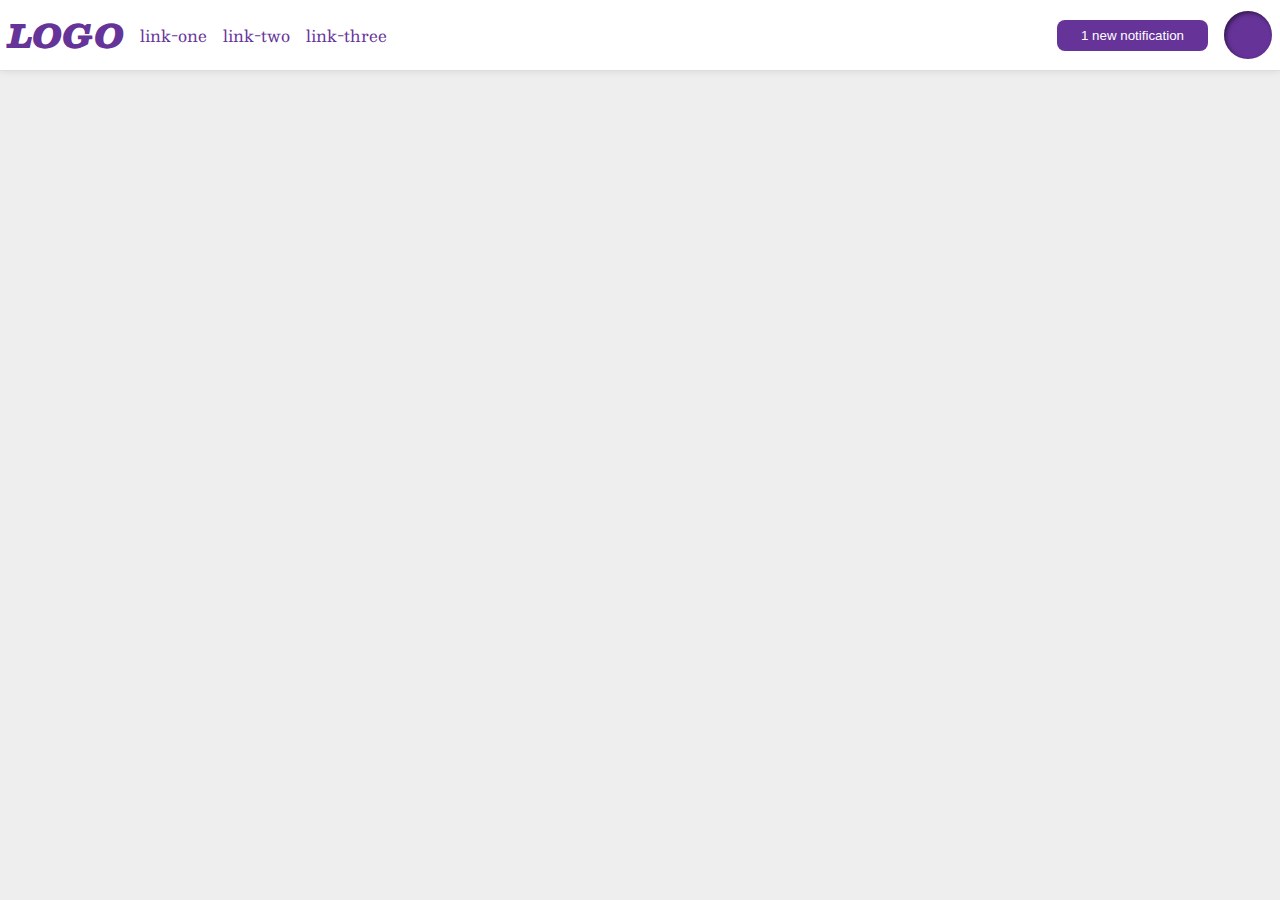
<file: foundations/flex/03-flex-header-2/index.html>
<!DOCTYPE html>
<html lang="en">
  <head>
    <meta charset="UTF-8">
    <meta http-equiv="X-UA-Compatible" content="IE=edge">
    <meta name="viewport" content="width=device-width, initial-scale=1.0">
    <title>Flex Header 2</title>
    <link rel="stylesheet" href="style.css">
  </head>
  <body>
    <div class="header">      
      <div class="left-side">
        <div class="logo">
          LOGO
        </div>
        <ul class="links">
          <li><a href="https://google.com">link-one</a></li>
          <li><a href="https://google.com">link-two</a></li>
          <li><a href="https://google.com">link-three</a></li>
        </ul>
      </div>
      <div class="right-side">
        <button class="notifications">
          1 new notification
        </button>
        <div class="profile-image"></div>
      </div>
    </div>
  </body>
</html>
</file>
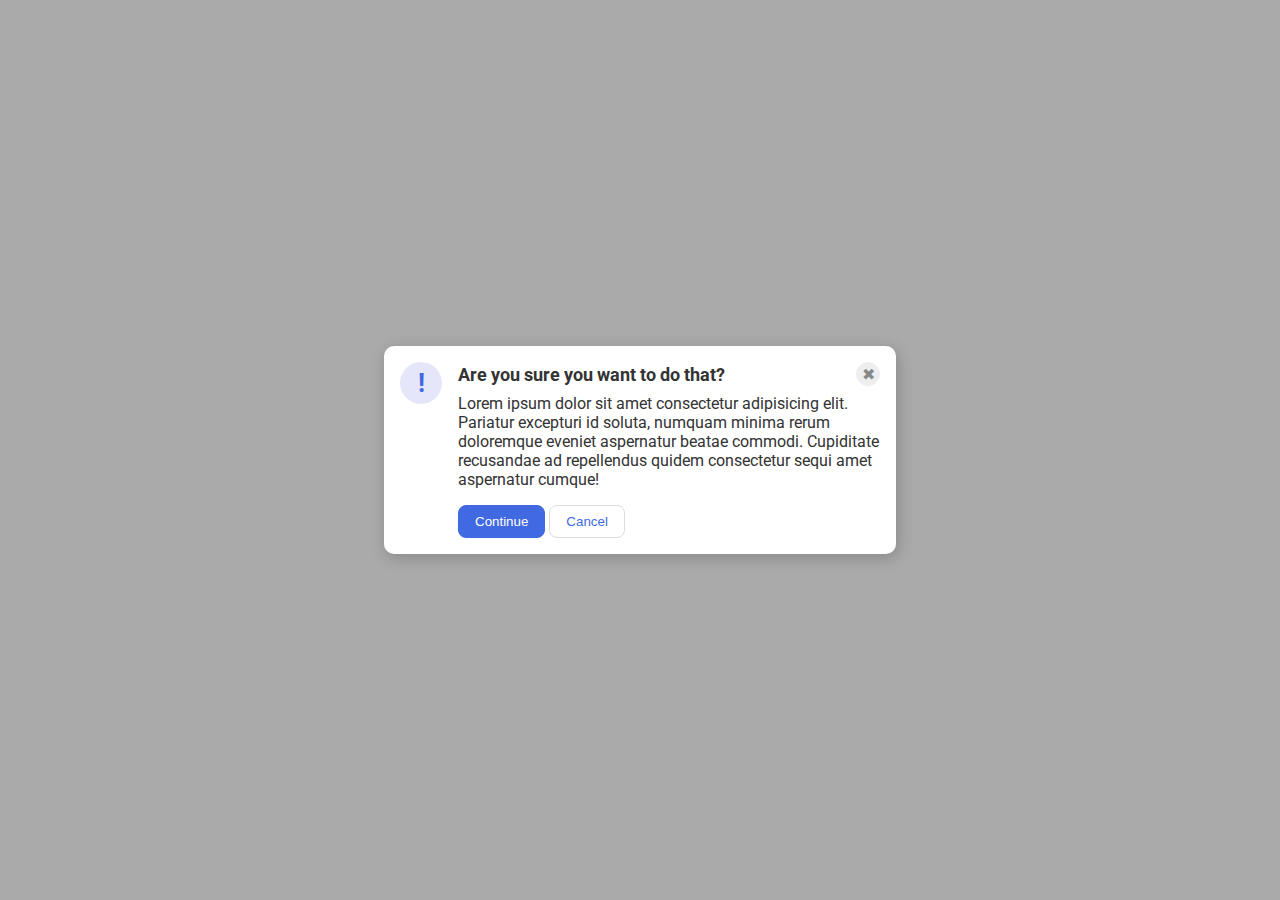
<file: foundations/flex/05-flex-modal/index.html>
<!DOCTYPE html>
<html lang="en">
  <head>
    <meta charset="UTF-8">
    <meta http-equiv="X-UA-Compatible" content="IE=edge">
    <meta name="viewport" content="width=device-width, initial-scale=1.0">
    <link rel="stylesheet" href="style.css">
    <title>Modal</title>
  </head>
  <body>
    <div class="modal">
      <div class="icon">!</div>
      <div class="container">
        <div class="header">
          Are you sure you want to do that?
          <button class="close-button">✖</button>
        </div>        
        <div class="text">Lorem ipsum dolor sit amet consectetur adipisicing elit. Pariatur excepturi id soluta, numquam minima rerum doloremque eveniet aspernatur beatae commodi. Cupiditate recusandae ad repellendus quidem consectetur sequi amet aspernatur cumque!</div>     
        <button class="continue">Continue</button>
        <button class="cancel">Cancel</button>
      </div>
    </div>
  </body>
</html>
</file>
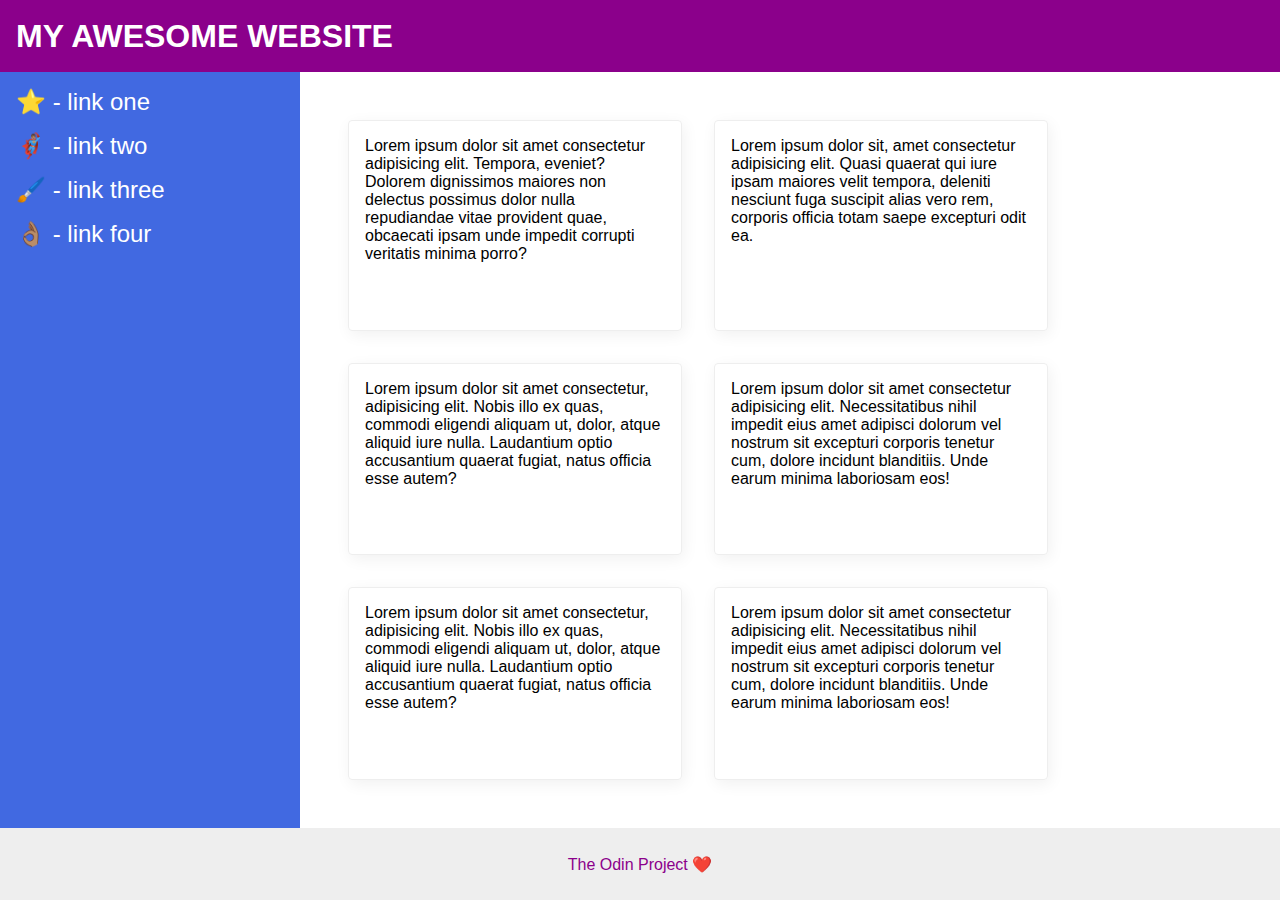
<file: foundations/flex/07-flex-layout-2/index.html>
<!DOCTYPE html>
<html lang="en">
  <head>
    <meta charset="UTF-8">
    <meta http-equiv="X-UA-Compatible" content="IE=edge">
    <meta name="viewport" content="width=device-width, initial-scale=1.0">
    <title>The Holy Grail</title>
    <link rel="stylesheet" href="style.css">
  </head>
  <body>
    <div class="header">
      MY AWESOME WEBSITE
    </div>
    
    <div class="body">
      <div class="sidebar">
        <ul>
          <li><a href="#">⭐ - link one</a></li>
          <li><a href="#">🦸🏽‍♂️ - link two</a></li>
          <li><a href="#">🖌️ - link three</a></li>
          <li><a href="#">👌🏽 - link four</a></li>
        </ul>
      </div>
      <div class="container">
        <div class="card">Lorem ipsum dolor sit amet consectetur adipisicing elit. Tempora, eveniet? Dolorem dignissimos maiores non delectus possimus dolor nulla repudiandae vitae provident quae, obcaecati ipsam unde impedit corrupti veritatis minima porro?</div>
        <div class="card">Lorem ipsum dolor sit, amet consectetur adipisicing elit. Quasi quaerat qui iure ipsam maiores velit tempora, deleniti nesciunt fuga suscipit alias vero rem, corporis officia totam saepe excepturi odit ea.</div>
        <div class="card">Lorem ipsum dolor sit amet consectetur, adipisicing elit. Nobis illo ex quas, commodi eligendi aliquam ut, dolor, atque aliquid iure nulla. Laudantium optio accusantium quaerat fugiat, natus officia esse autem?</div>
        <div class="card">Lorem ipsum dolor sit amet consectetur adipisicing elit. Necessitatibus nihil impedit eius amet adipisci dolorum vel nostrum sit excepturi corporis tenetur cum, dolore incidunt blanditiis. Unde earum minima laboriosam eos!</div>
        <div class="card">Lorem ipsum dolor sit amet consectetur, adipisicing elit. Nobis illo ex quas, commodi eligendi aliquam ut, dolor, atque aliquid iure nulla. Laudantium optio accusantium quaerat fugiat, natus officia esse autem?</div>
        <div class="card">Lorem ipsum dolor sit amet consectetur adipisicing elit. Necessitatibus nihil impedit eius amet adipisci dolorum vel nostrum sit excepturi corporis tenetur cum, dolore incidunt blanditiis. Unde earum minima laboriosam eos!</div>
      </div>
    </div>
    <div class="footer">
      The Odin Project ❤️
    </div>
  </body>
</html>
</file>
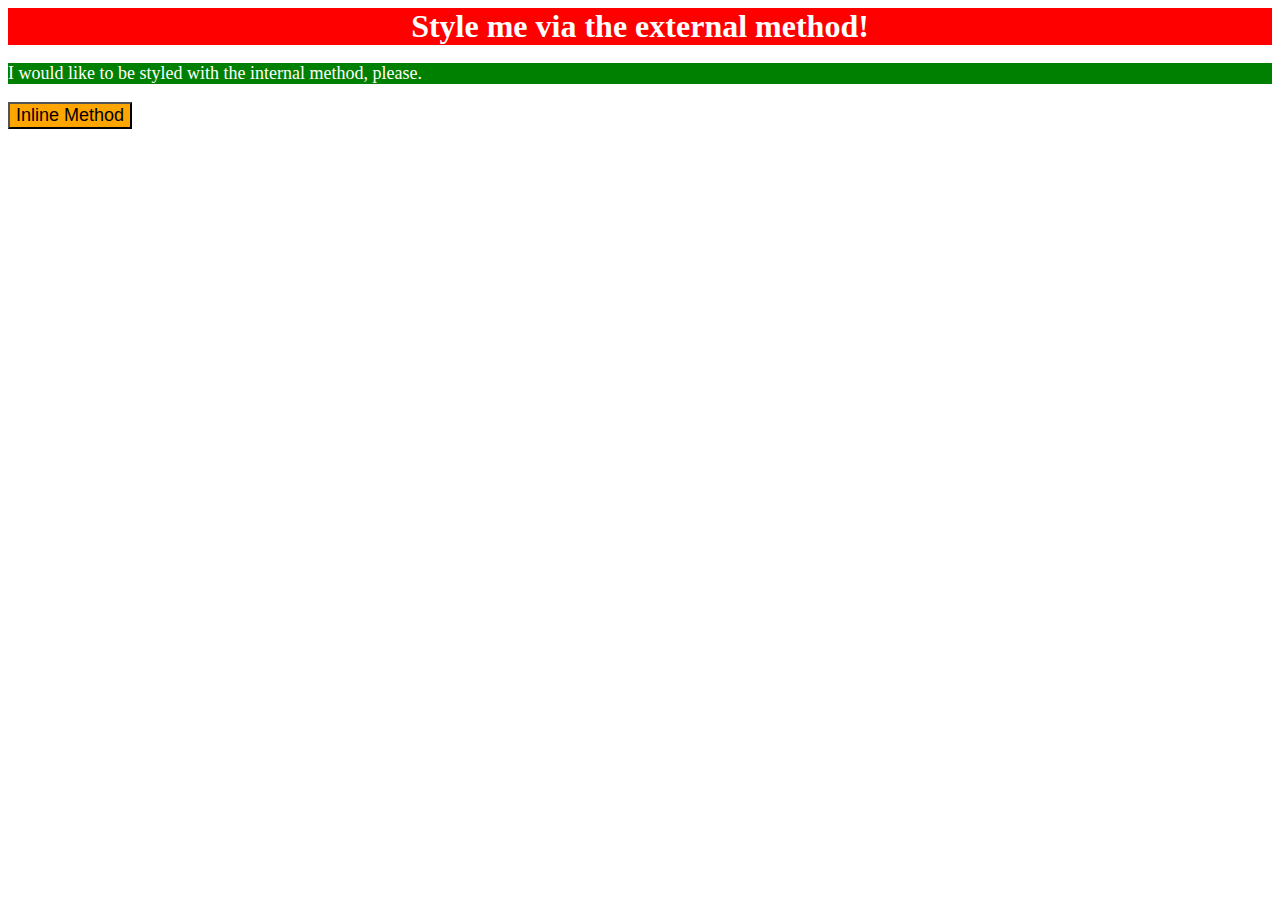
<file: foundations/intro-to-css/01-css-methods/index.html>
<!DOCTYPE html>
<html lang="en">
  <head>
    <link rel="stylesheet" href="style.css">
    <style>
      p {
        color: white;
        background-color: green;        
        font-size: 18px;
      }
    </style>
    <meta charset="UTF-8">
    <meta http-equiv="X-UA-Compatible" content="IE=edge">
    <meta name="viewport" content="width=device-width, initial-scale=1.0">
    <title>Methods for Adding CSS</title>
  </head>
  <body>
    <div>Style me via the external method!</div>
    <p>I would like to be styled with the internal method, please.</p>
    <button style="background-color: orange; font-size: 18px;">Inline Method</button>
  </body>
</html>
</file>
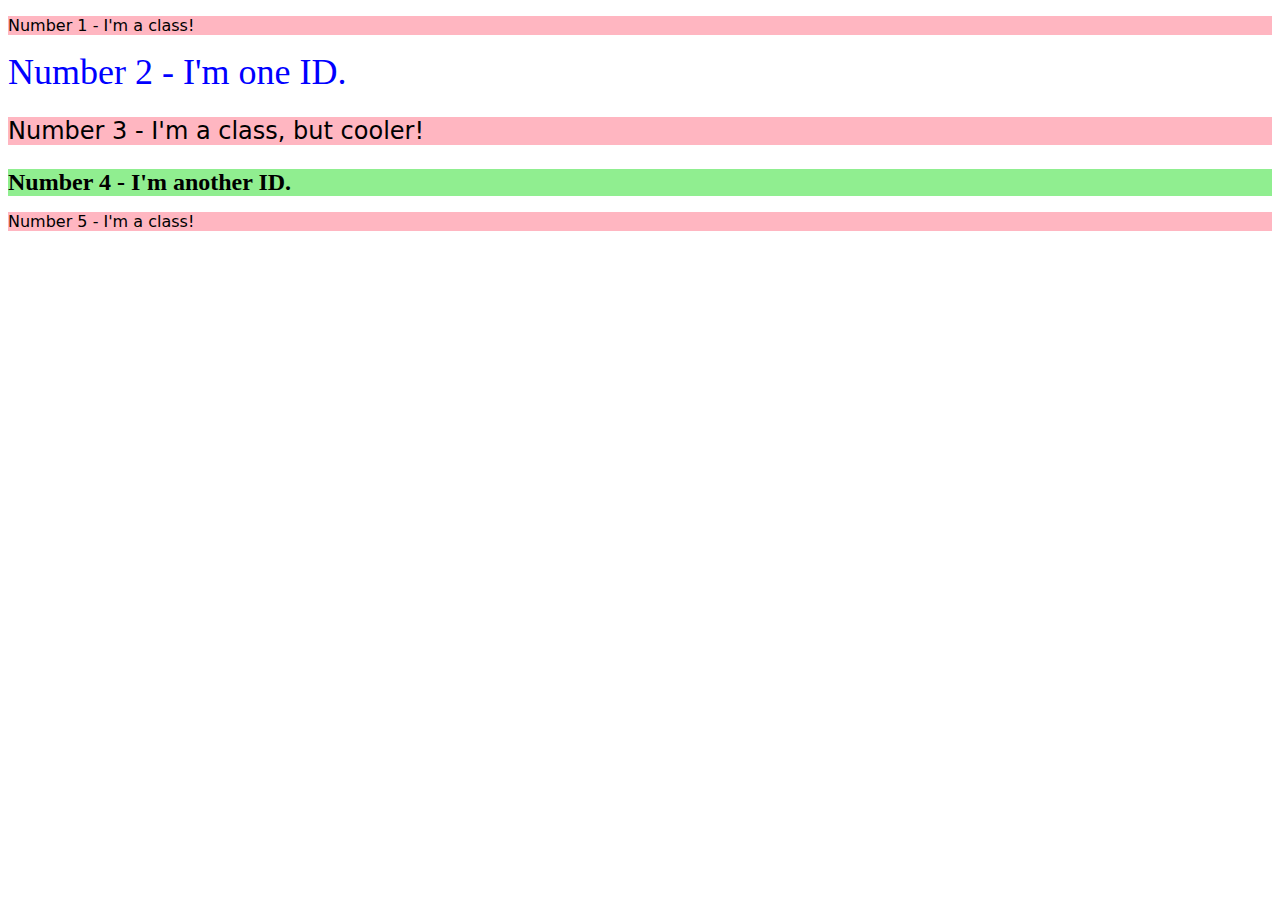
<file: foundations/intro-to-css/02-class-id-selectors/index.html>
<!DOCTYPE html>
<html lang="en">
  <head>
    <meta charset="UTF-8">
    <meta http-equiv="X-UA-Compatible" content="IE=edge">
    <meta name="viewport" content="width=device-width, initial-scale=1.0">
    <title>Class and ID Selectors</title>
    <link rel="stylesheet" href="style.css">
  </head>
  <body>
    <p class="odd-number">Number 1 - I'm a class!</p>
    <div id="second-element">Number 2 - I'm one ID.</div>
    <p class="odd-number adjust-font-size">Number 3 - I'm a class, but cooler!</p>
    <div id="fourth-element" class="adjust-font-size">Number 4 - I'm another ID.</div>
    <p class="odd-number">Number 5 - I'm a class!</p>
  </body>
</html>
</file>
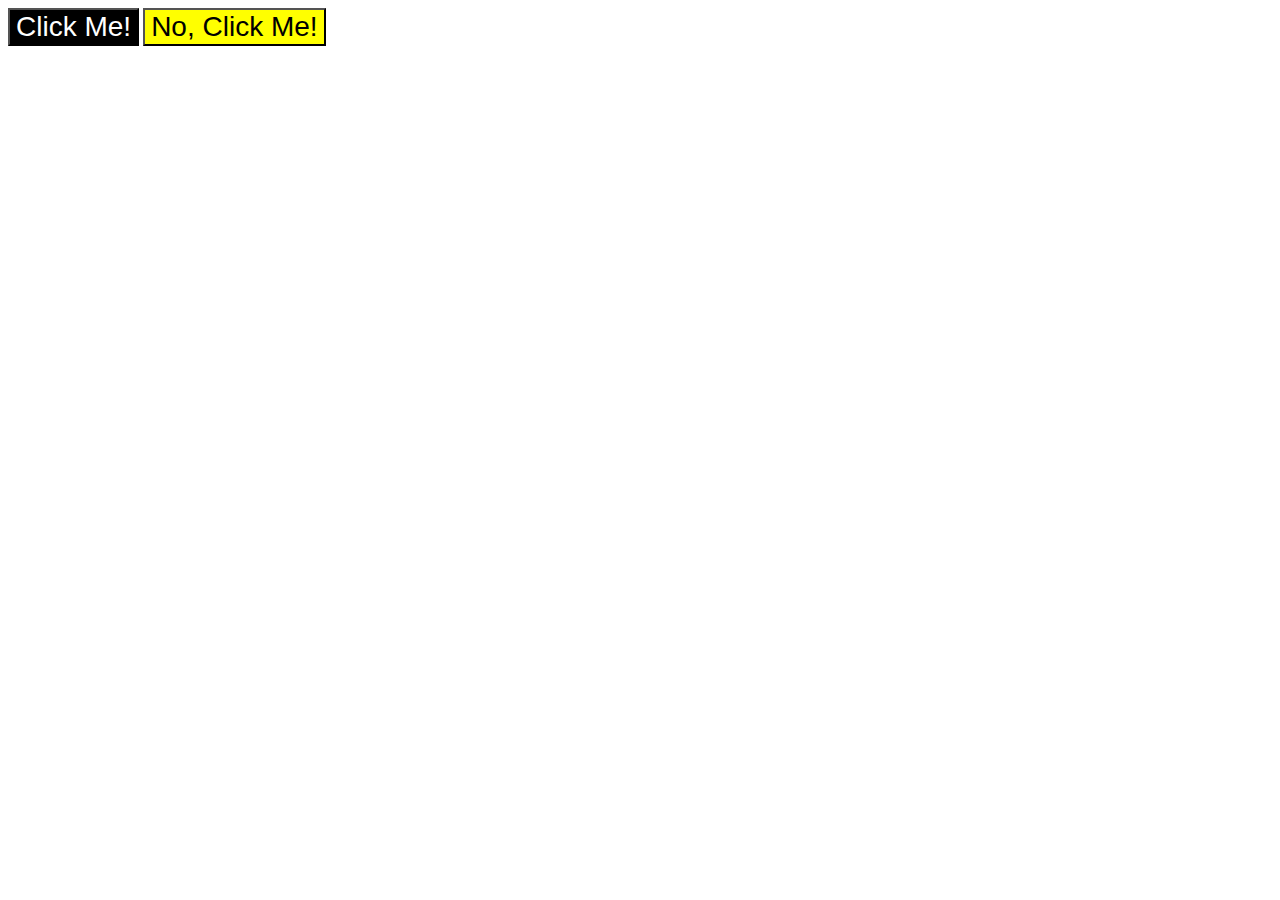
<file: foundations/intro-to-css/03-grouping-selectors/index.html>
<!DOCTYPE html>
<html lang="en">
  <head>
    <meta charset="UTF-8">
    <meta http-equiv="X-UA-Compatible" content="IE=edge">
    <meta name="viewport" content="width=device-width, initial-scale=1.0">
    <title>Grouping Selectors</title>
    <link rel="stylesheet" href="style.css">
  </head>
  <body>
    <button class="button1">Click Me!</button>
    <button class="button2">No, Click Me!</button>
  </body>
</html>
</file>
<file: foundations/flex/03-flex-header-2/style.css>
/* this is some magical font-importing.  
you'll learn about it later. */
@import url('https://fonts.googleapis.com/css2?family=Besley:ital,wght@0,400;1,900&display=swap');

body {
  margin: 0;
  background: #eee;
  font-family: Besley, serif;
}

.header {
  background: white;
  border-bottom: 1px solid #ddd;
  box-shadow: 0 0 8px rgba(0,0,0,.1);
  padding: 8px;
  display: flex;
  justify-content: space-between;

.profile-image {
  background: rebeccapurple;
  box-shadow: inset 2px 2px 4px rgba(0,0,0,.5);
  border-radius: 50%;
  width: 48px;
  height: 48px;
}

.logo {
  color: rebeccapurple;
  font-size: 32px;
  font-weight: 900;
  font-style: italic;
}

button {
  border: none;
  border-radius: 8px;
  background: rebeccapurple;
  color: white;
  padding: 8px 24px;
}

a {
  /* this removes the line under our links */
  text-decoration: none;
  color: rebeccapurple;
}

ul {
  list-style-type: none;
  display: flex;
  margin: 0;
  padding: 0;
  gap: 16px;
}

.left-side, .right-side{
  display: flex;
  align-items: center;
  gap: 16px;
}
</file>
<file: foundations/flex/05-flex-modal/style.css>
@import url('https://fonts.googleapis.com/css2?family=Roboto:wght@400;700&display=swap');

html, body {
  height: 100%;
}

body {
  font-family: Roboto, sans-serif;
  margin: 0;
  background: #aaa;
  color: #333;
  /* I'll give you this one for free lol */
  display: flex;
  align-items: center;
  justify-content: center;
}

.modal {
  background: white;
  width: 480px;
  border-radius: 10px;
  box-shadow: 2px 4px 16px rgba(0,0,0,.2);
  display: flex;
  gap: 16px;
  padding: 16px;
}

.icon {
  color: royalblue;
  font-size: 26px;
  font-weight: 700;
  background: lavender;
  width: 42px;
  height: 42px;
  border-radius: 50%;
  display: flex;
  align-items: center;
  justify-content: center;
  flex-shrink: 0;

}

.close-button {
  background: #eee;
  border-radius: 50%;
  color: #888;
  font-weight: 400;
  font-size: 16px;
  height: 24px;
  width: 24px;
  display: flex;
  align-items: center;
  justify-content: center;
  border: 1px solid #eee;
  padding: 0;
}

button {
  cursor: pointer;
  padding: 8px 16px;
  border-radius: 8px;
}

button.continue {
  background: royalblue;
  border: 1px solid royalblue;
  color: white;
}

button.cancel {
  background: white;
  border: 1px solid #ddd;
  color: royalblue;
}

.header{
  display: flex;
  align-items: center;
  justify-content: space-between;
  font-size: 18px;
  font-weight: 700;
  margin-bottom: 8px;
}

.text{
  margin-bottom: 16px;
}
</file>
<file: foundations/flex/07-flex-layout-2/style.css>
body {
  font-family: -apple-system, BlinkMacSystemFont, 'Segoe UI', Roboto, Oxygen, Ubuntu, Cantarell, 'Open Sans', 'Helvetica Neue', sans-serif;
  margin: 0;
  min-height: 100vh;
  display: flex;
  flex-direction: column;
}

.body{
  flex: 1;
  display: flex;
}

.header {
  height: 72px;
  background: darkmagenta;
  color: white;
  display: flex;
  align-items: center;
  padding: 0 16px;
  font-size: 32px;
  font-weight: 900;
}

.footer {
  height: 72px;
  background: #eee;
  color: darkmagenta;
  display: flex;
  align-items: center;
  justify-content: center;
}

.sidebar {
  width: 300px;
  background: royalblue;
  box-sizing: border-box;
  flex-shrink: 0;
  padding: 16px;
}

.card {
  border: 1px solid #eee;
  box-shadow: 2px 4px 16px rgba(0,0,0,.06);
  border-radius: 4px;
  padding: 16px;
  width: 300px;
}

ul {
  list-style-type: none;
  margin: 0;
  padding: 0;
}

li {
  margin-bottom: 16px;
}

a {
  color: white;
  text-decoration: none;
  font-size: 24px;
}

.container {
  padding: 48px;
  display: flex;
  flex-wrap: wrap;
  gap: 32px;
}
</file>
<file: foundations/intro-to-css/01-css-methods/style.css>
div {
    background-color: red;
    color: white;
    font-size: 32px;
    font-weight: bold;
    text-align: center;
}
</file>
<file: foundations/intro-to-css/02-class-id-selectors/style.css>
.odd-number{
    background-color: lightpink;
    font-family: Verdana, "DejaVu Sans", sans-serif;
}

.adjust-font-size{
    font-size: 24px;
}

#second-element{
  color: blue;
  font-size: 36px;  
}

#fourth-element{
    background-color: lightgreen;
    font-weight: bold;
}
</file>
<file: foundations/intro-to-css/03-grouping-selectors/style.css>
.button1{
    background-color: black;
    color: white;
}
.button2{
    background-color: yellow;
}

.button1,
.button2 {
    font-size: 28px;
    font-family: Helvetica, "Times New Roman", sans-serif;
}
</file>
